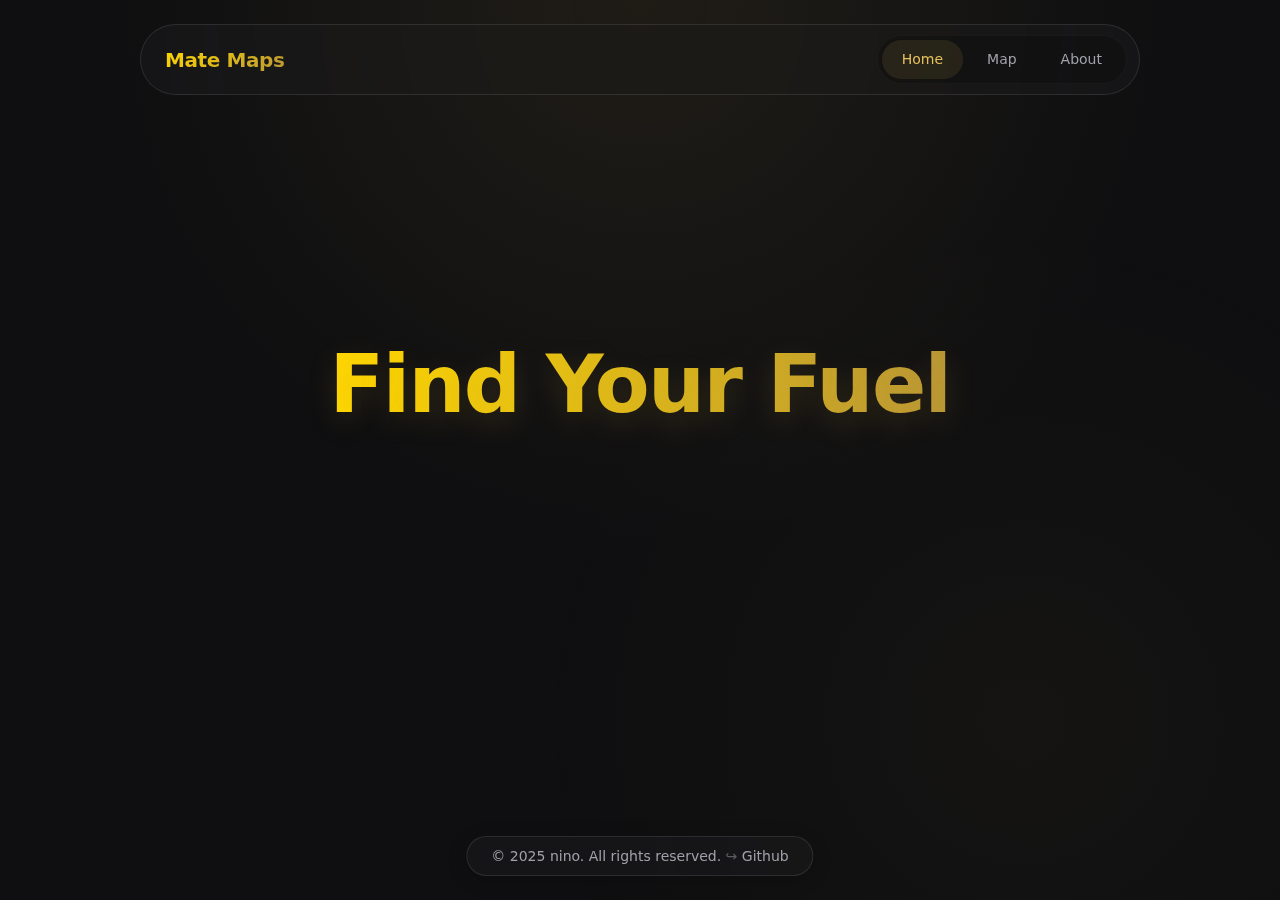
<file: index.html>
<!DOCTYPE html>
<html lang="en">
<head>
    <meta charset="UTF-8">
    <meta name="viewport" content="width=device-width, initial-scale=1.0">
    <title>Mate Maps</title>

    <link rel="stylesheet" href="./src/styles/root.css">
</head>
<body>

    <div class="background-glow"></div>

    <nav>
        <div class="logo">Mate Maps</div>
        <div class="nav-links">
            <a href="./index.html" class="active">Home</a>
            <a href="./src/pages/map.html">Map</a>
            <a href="./src/pages/about.html">About</a>
        </div>
    </nav>

    <section class="hero">
        <h1>Find Your Fuel</h1>
        <p class="subtitle">Locate the nearest Mate distributors, cafes, and kiosks instantly. Stay energized with the golden elixir.</p>
        
        <div class="search-container">
            <input type="text" placeholder="Enter your city or zip code...">
            <button class="cta-btn">Find</button>
        </div>
    </section>

    <script>
        const findBtn = document.querySelector('.cta-btn');
        const searchInput = document.querySelector('.search-container input');

        function goToMapWithQuery() {
            const query = searchInput.value.trim();
            if (query) {
                const url = `./src/pages/map.html?q=${encodeURIComponent(query)}`;
                window.location.href = url;
            } else {
                alert('Please enter a city or zip code.');
            }
        }

        findBtn.addEventListener('click', goToMapWithQuery);

        searchInput.addEventListener('keydown', (e) => {
            if (e.key === 'Enter') {
                goToMapWithQuery();
            }
        });
    </script>

<footer>
    <div class="footer-content">
        <p>&copy; 2025 nino. All rights reserved. <a href="https://github.com/ninocss" target="_blank" rel="noopener noreferrer"><span>&#8618;</span> Github</a></p>
    </div>
</footer>
</body>
</html>
</file>
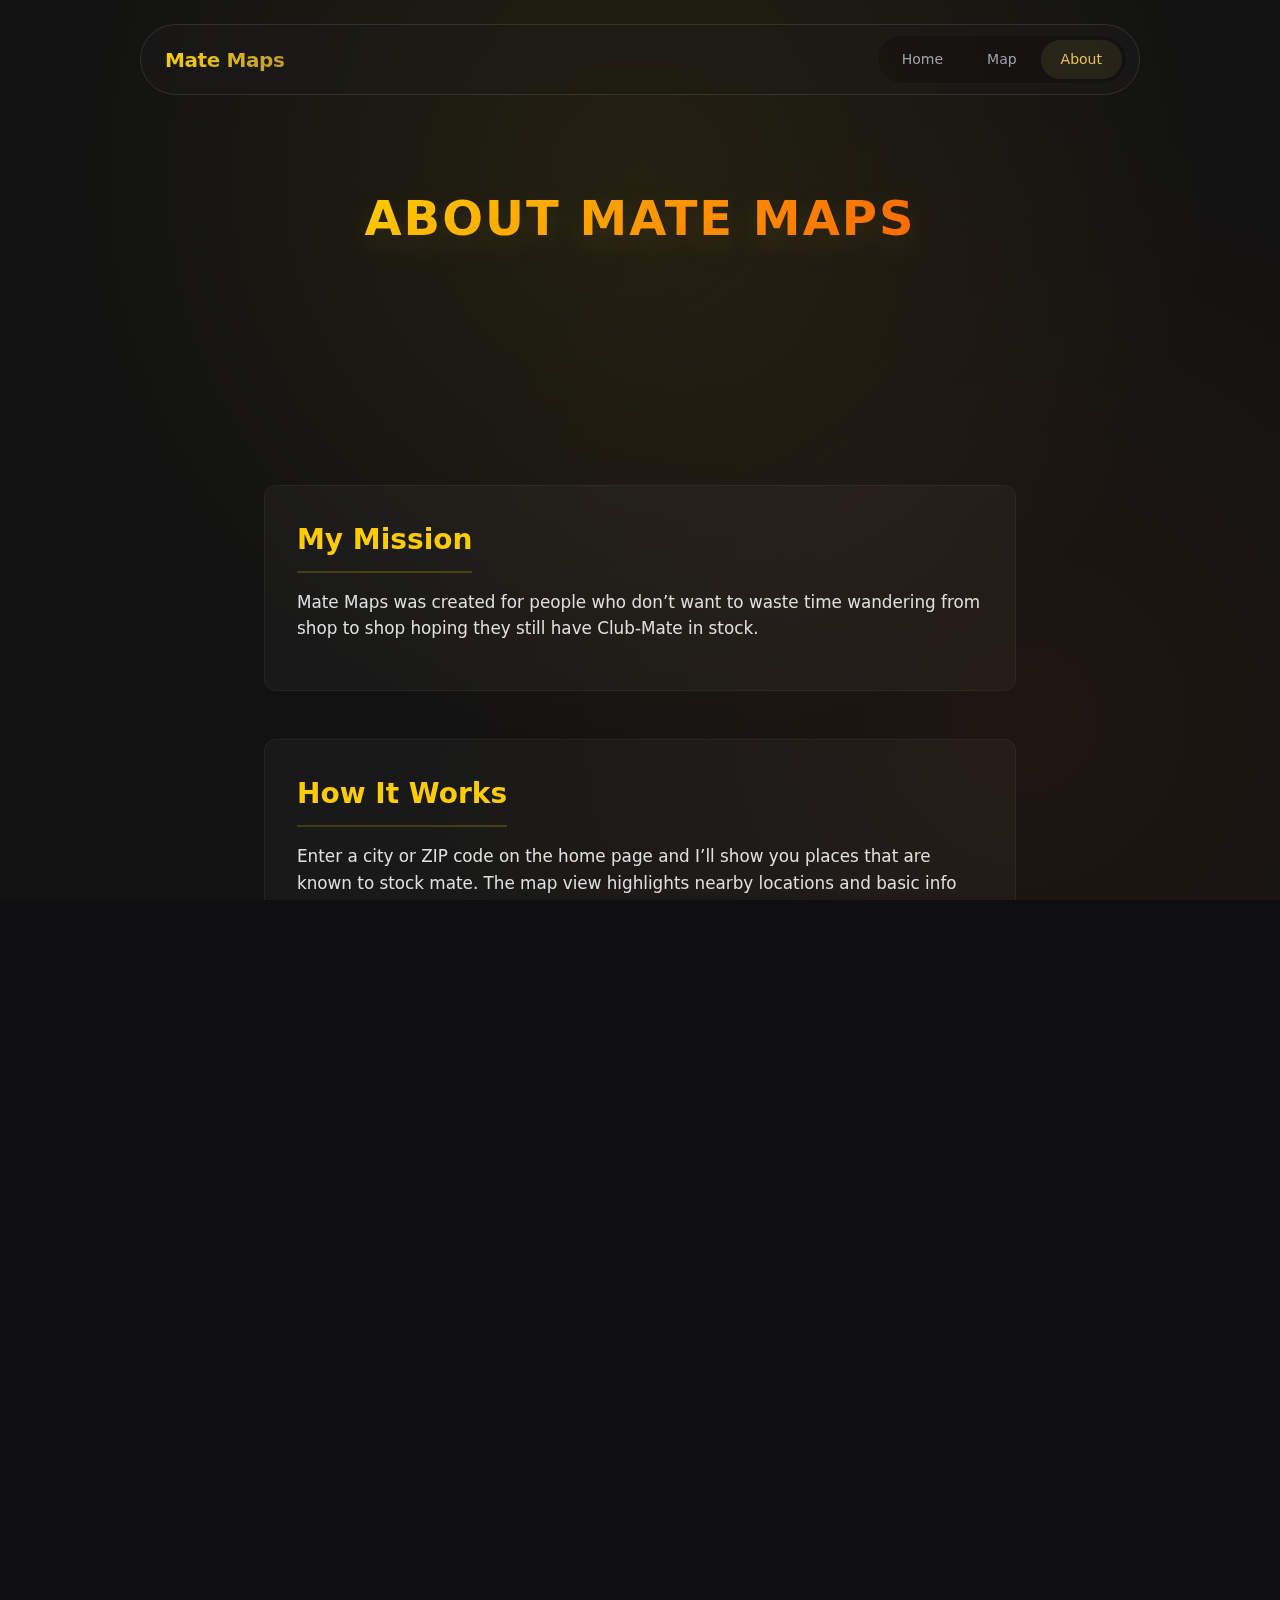
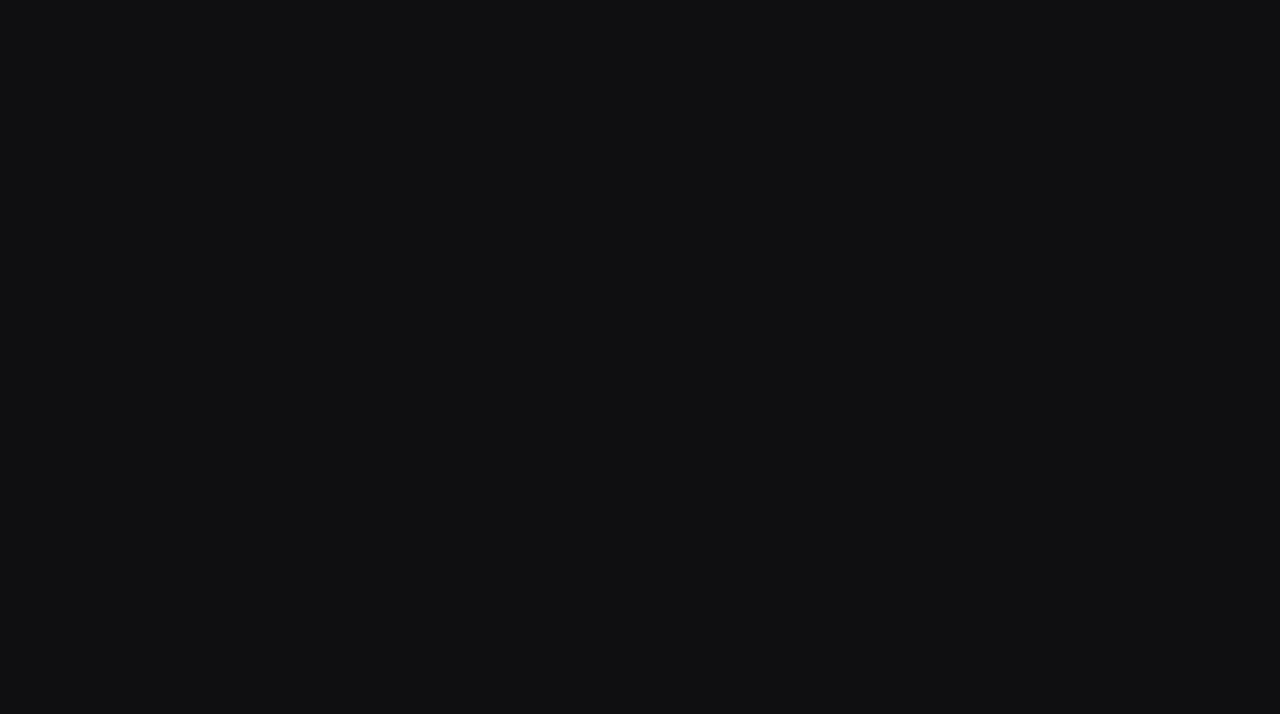
<file: src/pages/about.html>
<!DOCTYPE html>
<html lang="en">
<head>
    <meta charset="UTF-8">
    <meta name="viewport" content="width=device-width, initial-scale=1.0">
    <title>About – Mate Maps</title>
    <link rel="stylesheet" href="../styles/root.css">
    <link rel="stylesheet" href="../styles/about.css">
</head>
<body>
    <div class="background-glow"></div>

    <nav>
        <div class="logo">Mate Maps</div>
        <div class="nav-links">
            <a href="../../index.html">Home</a>
            <a href="./map.html">Map</a>
            <a href="./about.html" class="active">About</a>
        </div>
    </nav>

    <main class="page page-about">
        <section class="hero about-hero">
            <h1>About Mate Maps</h1>
            <p class="subtitle">
                Mate Maps helps you quickly find Club-Mate and other mate drinks near you:
                kiosks, bars, cafés, and late‑night spots that stock your favorite fuel.
            </p>
        </section>

        <section class="content-section">
            <h2>My Mission</h2>
            <p>
                Mate Maps was created for people who don’t want to waste time wandering from
                shop to shop hoping they still have Club‑Mate in stock. 
            </p>
        </section>

        <section class="content-section">
            <h2>How It Works</h2>
            <p>
                Enter a city or ZIP code on the home page and I’ll show you places that are
                known to stock mate. The map view highlights nearby locations and basic info
                such as name and approximate position.
            </p>
        </section>

        <section class="content-section">
            <h2>Project Status</h2>
            <p>
                Mate Maps is an experimental hobby project and may not always be complete or
                up to date. Some areas might have limited coverage, and listed locations can
                change their inventory at any time. Always check directly with a venue if
                you want to be sure they currently stock mate.
            </p>
        </section>

        <section class="content-section privacy-section">
            <h2>Privacy Notice</h2>

            <h3>I save nothing and respect your privacy.</h3><br>

            <p>
                Mate Maps is designed to be minimal and privacy‑friendly:
            </p>
            <ul>
                <li>
                    Location: If you allow location access in your browser, it is used only
                    in your current session to center the map. Your raw location is not
                    stored on my server.
                </li>
                <li>
                    Search queries: City or ZIP searches are processed only to display
                    results and are not used to build personal profiles.
                </li>
                <li>
                    Cookies & tracking: The site aims to avoid unnecessary cookies and
                    third‑party trackers.
                </li>
            </ul>
            <p>
                This project comes with no guarantees. Do not use it for safety‑critical
                navigation. Enjoy your mate responsibly!
            </p>
        </section>

        <section class="content-section">
            <h2>Contact</h2>
            <p>
                Have suggestions, found a bug, or know a great mate spot that’s missing?
                Here is my <a href="https://www.discord.com/users/1023989742976643193">discord</a> or <a href="https://github.com/ninocss">github</a>.
            </p>
        </section>
    </main>
</body>
</html>
</file>
<file: src/styles/root.css>
@import url('./index.css');
@import url('./map.css');
@import url('./responsivness.css');

:root {
    --gold-primary: #E5C15D;
    --gold-highlight: #FFD700;
    --gold-dark: #B89635;
    --bg-dark: #0f0f11;
    --bg-card: #1a1a1d;
    --text-light: #f4f4f5;
    --text-muted: #a1a1aa;
    --glass-bg: rgba(15, 15, 17, 0.7);
    --glass-border: rgba(255, 255, 255, 0.08);
}

* {
    margin: 0;
    padding: 0;
    box-sizing: border-box;
    font-family: 'Inter', system-ui, -apple-system, sans-serif;
    -webkit-font-smoothing: antialiased;
    -moz-osx-font-smoothing: grayscale;
}

html,
body {
    height: 100%;
    width: 100%;
    overflow-x: hidden;
}

body {
    display: flex;
    flex-direction: column;
    background-color: var(--bg-dark);
    color: var(--text-light);
    line-height: 1.6;
    font-size: 16px;
}

/* Main Layout */
main,
.map-main {
    flex: 1;
    display: flex;
    flex-direction: column;
    width: 100%;
    position: relative;
    isolation: isolate;
}

/* Map Container */
.map-main .map,
.map-main #map,
.map-main iframe {
    flex: 1;
    width: 100%;
    height: 100%;
    border: none;
    filter: grayscale(0.2) contrast(1.1);
}

/* Ambient Background Glow */
.background-glow {
    position: fixed;
    top: 0;
    left: 0;
    width: 100vw;
    height: 100vh;
    background: 
        radial-gradient(circle at 50% 0%, rgba(229, 193, 93, 0.08) 0%, transparent 50%),
        radial-gradient(circle at 80% 80%, rgba(229, 193, 93, 0.03) 0%, transparent 40%);
    z-index: -1;
    pointer-events: none;
}

/* Modern Navigation */
nav {
    position: fixed;
    top: 1.5rem;
    left: 50%;
    transform: translateX(-50%);
    z-index: 400;
    display: flex;
    justify-content: space-between;
    align-items: center;
    width: calc(100% - 3rem);
    max-width: 1000px;
    padding: 0.65rem 0.75rem 0.65rem 1.5rem;
    background: rgba(26, 26, 29, 0.521);
    backdrop-filter: blur(20px) saturate(180%);
    -webkit-backdrop-filter: blur(20px) saturate(180%);
    border: 1px solid rgba(255, 255, 255, 0.1);
    border-radius: 100px;
}

.logo {
    font-size: 1.25rem;
    font-weight: 800;
    letter-spacing: -0.02em;
    background: linear-gradient(135deg, var(--gold-highlight) 0%, var(--gold-dark) 100%);
    -webkit-background-clip: text;
    background-clip: text;
    color: transparent;
    text-decoration: none;
    display: flex;
    align-items: center;
    gap: 0.5rem;
}

.nav-links {
    display: flex;
    gap: 0.25rem;
    align-items: center;
    background: rgba(0, 0, 0, 0.2);
    padding: 0.25rem;
    border-radius: 12px;
    border-radius: 100px;
    border: 1px solid rgba(255, 255, 255, 0.03);
}

.nav-links a {
    color: var(--text-muted);
    text-decoration: none;
    font-size: 0.875rem;
    font-weight: 500;
    padding: 0.5rem 1.25rem;
    border-radius: 100px;
    transition: all 0.3s cubic-bezier(0.4, 0, 0.2, 1);
    position: relative;
}

.nav-links a:hover {
    color: var(--text-light);
    background: rgba(255, 255, 255, 0.05);
}

.nav-links a.active {
    color: var(--gold-primary);
    background: rgba(229, 193, 93, 0.1);
}

.nav-links a.cta {
    background: var(--gold-primary);
    color: var(--bg-dark);
    font-weight: 600;
    margin-left: 0.25rem;
    box-shadow: 0 2px 10px rgba(229, 193, 93, 0.15);
}

.nav-links a.cta:hover {
    background: var(--gold-highlight);
    transform: translateY(-1px);
    box-shadow: 0 4px 15px rgba(229, 193, 93, 0.3);
    color: #000;
} 

/* Mobile Navigation */
@media (max-width: 768px) {
    nav {
        top: auto;
        bottom: 1.5rem;
        width: calc(100% - 2rem);
        padding: 0.5rem;
        flex-direction: row;
        justify-content: space-between;
        border-radius: 20px;
        background: rgba(26, 26, 29, 0.85);
    }

    .logo {
        display: none;
    }

    .nav-links {
        width: 100%;
        justify-content: space-between;
        background: transparent;
        border: none;
        padding: 0;
        gap: 0;
    }

    .nav-links a {
        padding: 0.75rem;
        font-size: 0.8rem;
        flex: 1;
        text-align: center;
        border-radius: 12px;
    }

    .nav-links a.cta {
        margin-left: 0;
    }

    footer {
        display: none;
    }
}

/* Footer */
footer {
    position: fixed;
    bottom: 1.5rem;
    left: 50%;
    transform: translateX(-50%);
    z-index: 1000;
    display: flex;
    justify-content: center;
    align-items: center;
    width: auto;
    max-width: 1000px;
    padding: 0.5rem 1.5rem;
    background: rgba(26, 26, 29, 0.521);
    backdrop-filter: blur(20px) saturate(180%);
    -webkit-backdrop-filter: blur(20px) saturate(180%);
    border: 1px solid rgba(255, 255, 255, 0.1);
    border-radius: 100px;
    color: var(--text-muted);
    font-size: 0.875rem;
    box-shadow: 0 4px 20px rgba(0, 0, 0, 0.2);
}

.footer-content {
    display: flex;
    align-items: center;
    gap: 1.5rem;
}

.footer-content a {
    color: var(--text-muted);
    text-decoration: none;
    transition: color 0.3s ease;
}

.footer-content a:hover {
    color: var(--gold-primary);
}

.footer-content span {
    opacity: 0.5;
}

@media (min-width: 768px) {
    .footer-content {
        flex-direction: row;
        justify-content: space-between;
        text-align: left;
    }
}

@media (max-width: 768px) {
    body.sidebar-open nav {
        opacity: 0;
        pointer-events: none;
        transform: translateX(-50%) translateY(10px);
    }
}
</file>
<file: src/styles/about.css>
@import url('./root.css');

/* Page Layout */
.page-about {
    max-width: 800px;
    margin: 0 auto;
    padding: 10rem 1.5rem;
    color: var(--text-color, #e0e0e0);
    font-family: 'Segoe UI', Tahoma, Geneva, Verdana, sans-serif;
    line-height: 1.6;
}

/* Hero Section */
.about-hero {
    text-align: center;
    margin-bottom: 4rem;
    padding-top: 2rem;
}

.about-hero h1 {
    font-size: 3rem;
    margin-bottom: 1rem;
    background: linear-gradient(135deg, #ffcc00, #ff6600);
    -webkit-background-clip: text;
    background-clip: text;
    color: transparent;
    text-transform: uppercase;
    letter-spacing: 2px;
}

.about-hero .subtitle {
    font-size: 1.25rem;
    color: var(--text-muted, #a0a0a0);
    max-width: 600px;
    margin: 0 auto;
}

/* Content Sections */
.content-section {
    margin-bottom: 3rem;
    background: rgba(255, 255, 255, 0.03);
    padding: 2rem;
    border-radius: 12px;
    border: 1px solid rgba(255, 255, 255, 0.05);
    backdrop-filter: blur(5px);
    transition: transform 0.2s ease, box-shadow 0.2s ease;
}

.content-section:hover {
    transform: translateY(-2px);
    box-shadow: 0 8px 20px rgba(0, 0, 0, 0.2);
    border-color: rgba(255, 204, 0, 0.2);
}

.content-section h2 {
    font-size: 1.75rem;
    margin-bottom: 1rem;
    color: #ffcc00;
    border-bottom: 2px solid rgba(255, 204, 0, 0.2);
    padding-bottom: 0.5rem;
    display: inline-block;
}

.content-section p {
    margin-bottom: 1rem;
    font-size: 1.05rem;
}

/* Privacy Section Specifics */
.privacy-section ul {
    list-style: none;
    padding-left: 0;
    margin: 1.5rem 0;
}

.privacy-section li {
    position: relative;
    padding-left: 1.5rem;
    margin-bottom: 1rem;
    color: var(--text-color, #d0d0d0);
}

.privacy-section li::before {
    content: "›";
    position: absolute;
    left: 0;
    color: #ff6600; /* Mate orange/red */
    font-weight: bold;
    font-size: 1.2rem;
    line-height: 1.5rem;
}

/* Navigation (Basic styling if not covered by root.css) */

.background-glow {
    position: fixed;
    top: 0;
    left: 0;
    width: 100%;
    height: 100%;
    z-index: -1;
    background: radial-gradient(circle at 50% 20%, rgba(255, 204, 0, 0.08), transparent 60%),
                radial-gradient(circle at 80% 80%, rgba(255, 102, 0, 0.05), transparent 50%),
                #121212;
}

/* Links */
.page-about a {
    color: #ffcc00;
    text-decoration: none;
    border-bottom: 1px solid transparent;
    transition: all 0.2s ease;
}

.page-about a:hover {
    color: #ffdd44;
    border-bottom-color: #ffdd44;
    text-shadow: 0 0 8px rgba(255, 204, 0, 0.3);
}

/* Responsive Adjustments */
@media (max-width: 600px) {
    .about-hero h1 {
        font-size: 2.2rem;
    }
    
    .content-section {
        padding: 1.5rem;
    }
    
    nav {
        flex-direction: column;
        gap: 1rem;
    }
    
    .nav-links a {
        margin: 0 0.75rem;
    }
}
</file>
